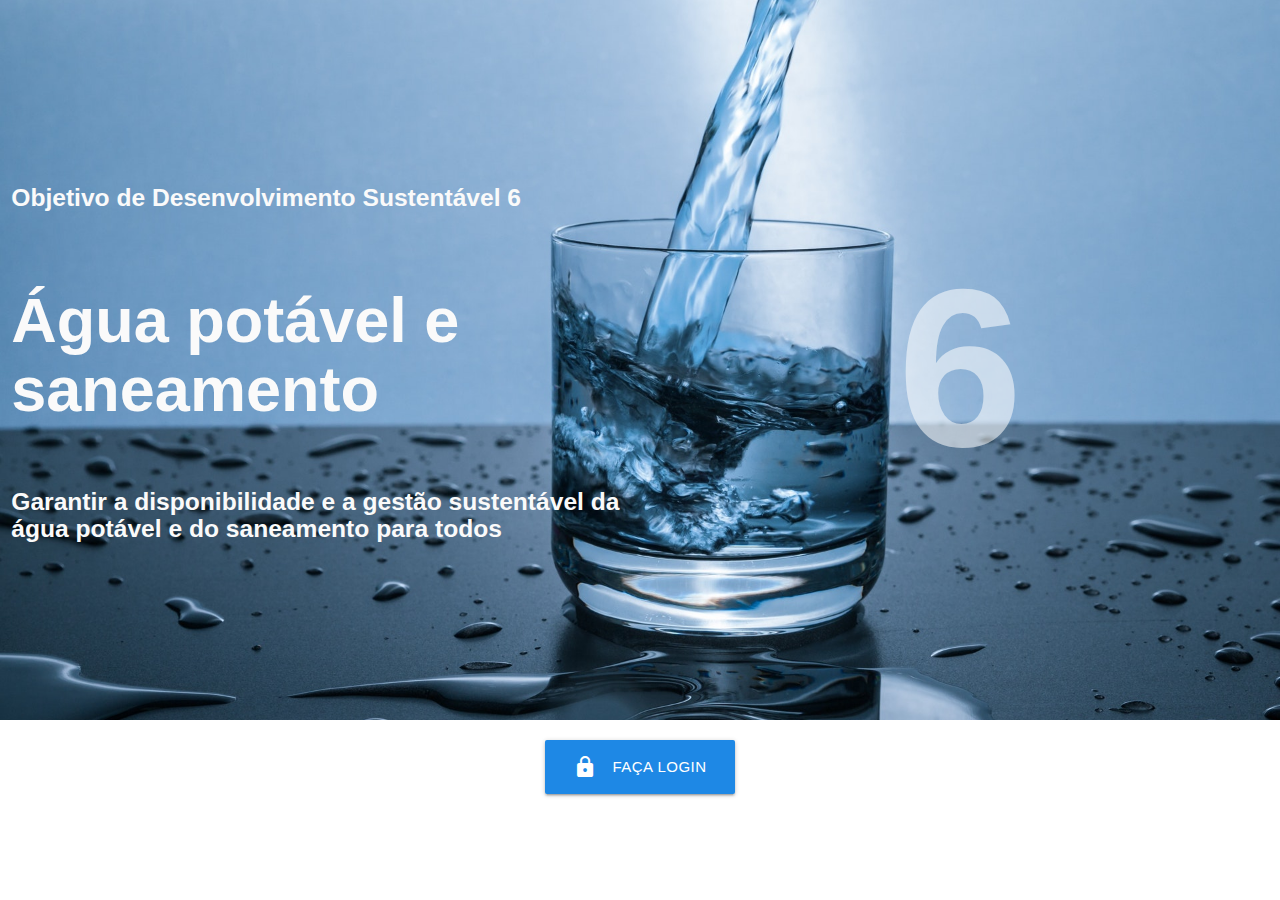
<file: App/index.html>
<!DOCTYPE html>
<html lang="en">
<head>
    <meta charset="UTF-8">
    <meta http-equiv="X-UA-Compatible" content="IE=edge">
    <meta name="viewport" content="width=device-width, initial-scale=1.0">
    <title>Início</title>
    <link rel="stylesheet" href="css/style.css">
    <link rel="stylesheet" href="https://cdnjs.cloudflare.com/ajax/libs/materialize/1.0.0/css/materialize.min.css">
    <link href="https://fonts.googleapis.com/icon?family=Material+Icons" rel="stylesheet">
</head>
<body>
    <div class="container-fluid">
        <main id="main-text" class="row valign-wrapper">
            <section class="col s6">
                <h5 class="grey-text text-lighten-5">Objetivo de Desenvolvimento Sustentável 6</h5>
                <br>
                <h1 class="grey-text text-lighten-5">Água potável e saneamento</h3>
                <br>
                <h5 class="grey-text text-lighten-5">Garantir a disponibilidade e a gestão sustentável da água potável e do saneamento para todos</h5>
            </section>
            <section class="col s6">
                <h1 class="center-align title-number">6</h1>
            </section>
        </main>
            <div class="container valign-wrapper">
                <a href="login.html" class="waves-effect waves-light btn-large blue darken-1">
                    <i class="material-icons left">lock</i>
                    Faça login
                </a>
            </div>
    </div>
</body>
<!-- Compiled and minified JavaScript -->
<script src="https://cdnjs.cloudflare.com/ajax/libs/materialize/1.0.0/js/materialize.min.js"></script>
</html>
</file>
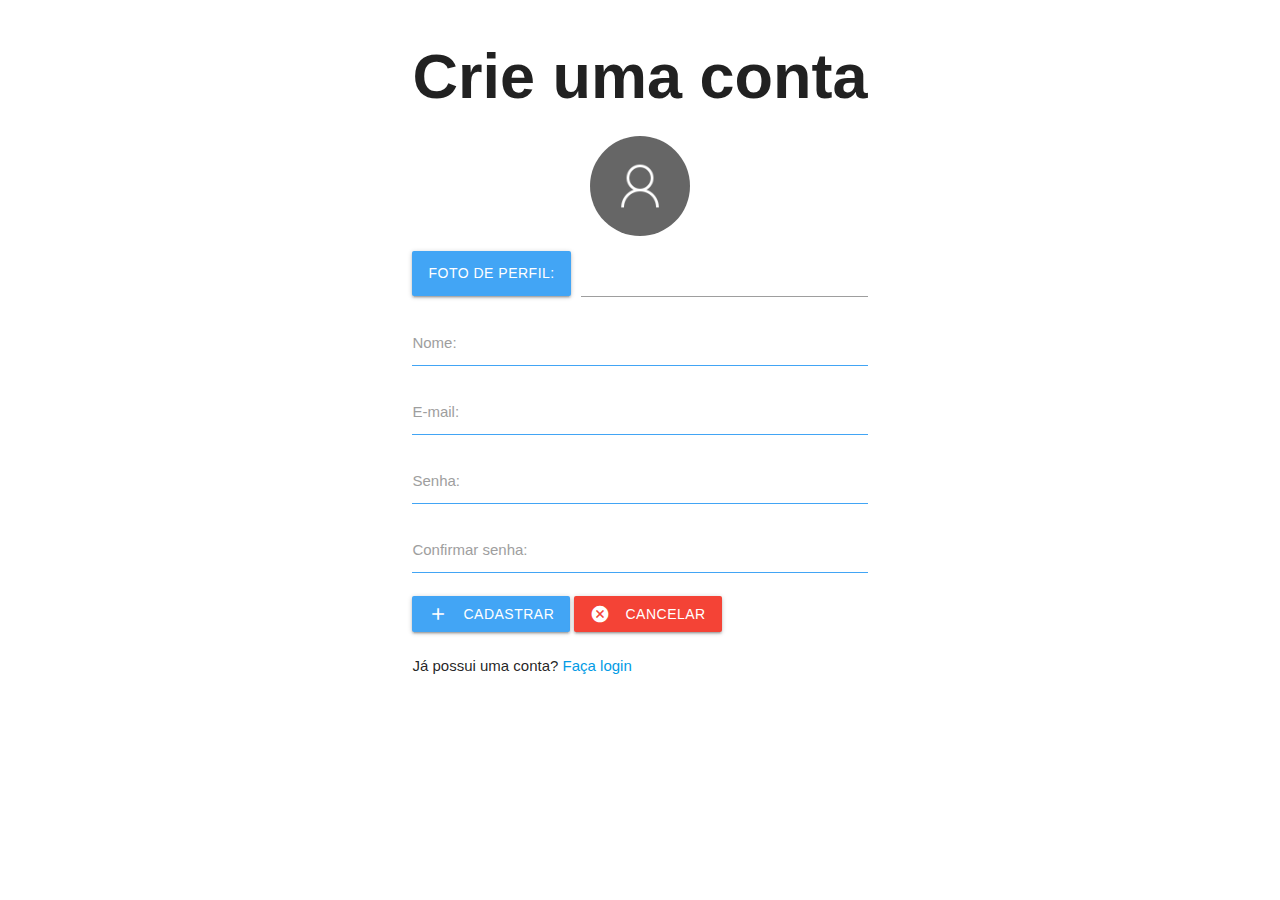
<file: App/cadastro.html>
<!DOCTYPE html>
<html lang="en">
<head>
    <meta charset="UTF-8">
    <meta http-equiv="X-UA-Compatible" content="IE=edge">
    <meta name="viewport" content="width=device-width, initial-scale=1.0">
    <title>Cadastro</title>
    <link rel="stylesheet" href="css/style.css">
    <link rel="stylesheet" href="https://cdnjs.cloudflare.com/ajax/libs/materialize/1.0.0/css/materialize.min.css">
    <link href="https://fonts.googleapis.com/icon?family=Material+Icons" rel="stylesheet">
</head>
<body>
    <main class="container">
        <form id="formsDoador" enctype="multipart/form-data">
            <h1>Crie uma conta</h1>
            <div class="img-field">
                <img src="img/user.png" id="previewImg">
            </div>
            <div class="file-field input-field">
                <div class="btn blue lighten-1">
                  <span>Foto de perfil:</span>
                  <input type="file" name="foto" id="file" required>
                </div>
                <div class="file-path-wrapper">
                  <input class="file-path validate" type="text">
                </div>
              </div>
            <div class="input-field">
                <label for="nome">Nome:</label>
                <input type="text" name="nome" id="nome" class="border-blue" required>
            </div>
            <div class="input-field">
                <label for="email">E-mail:</label>
                <input type="text" name="email" id="email" class="border-blue" required>
            </div>
            <div class="input-field">
                <label for="senha">Senha:</label>
                <input type="password" name="senha" id="senha" class="border-blue" required>
            </div>
            <div class="input-field">
                <label for="confirmSenha">Confirmar senha:</label>
                <input type="password" name="confirmSenha" id="confirmSenha" class="border-blue" required>
            </div>
            <button type="submit" id="btnCadastrar" class="waves-effect waves-light btn  blue lighten-1">
                <i class="material-icons left">add</i>
                Cadastrar
            </button>
            <button type="reset" id="btn-reset" class="waves-effect waves-light btn  red">
                <i class="material-icons left">cancel</i>
                Cancelar
            </button>
            <br><br>
            Já possui uma conta? <a href="login.html">Faça login</a>
        </form>
    </main>
</body>
<script src="https://cdnjs.cloudflare.com/ajax/libs/materialize/1.0.0/js/materialize.min.js"></script>
<script src="doador/js/Ajax.js"></script>
<script src="doador/js/doador.js"></script>
</html>
</file>
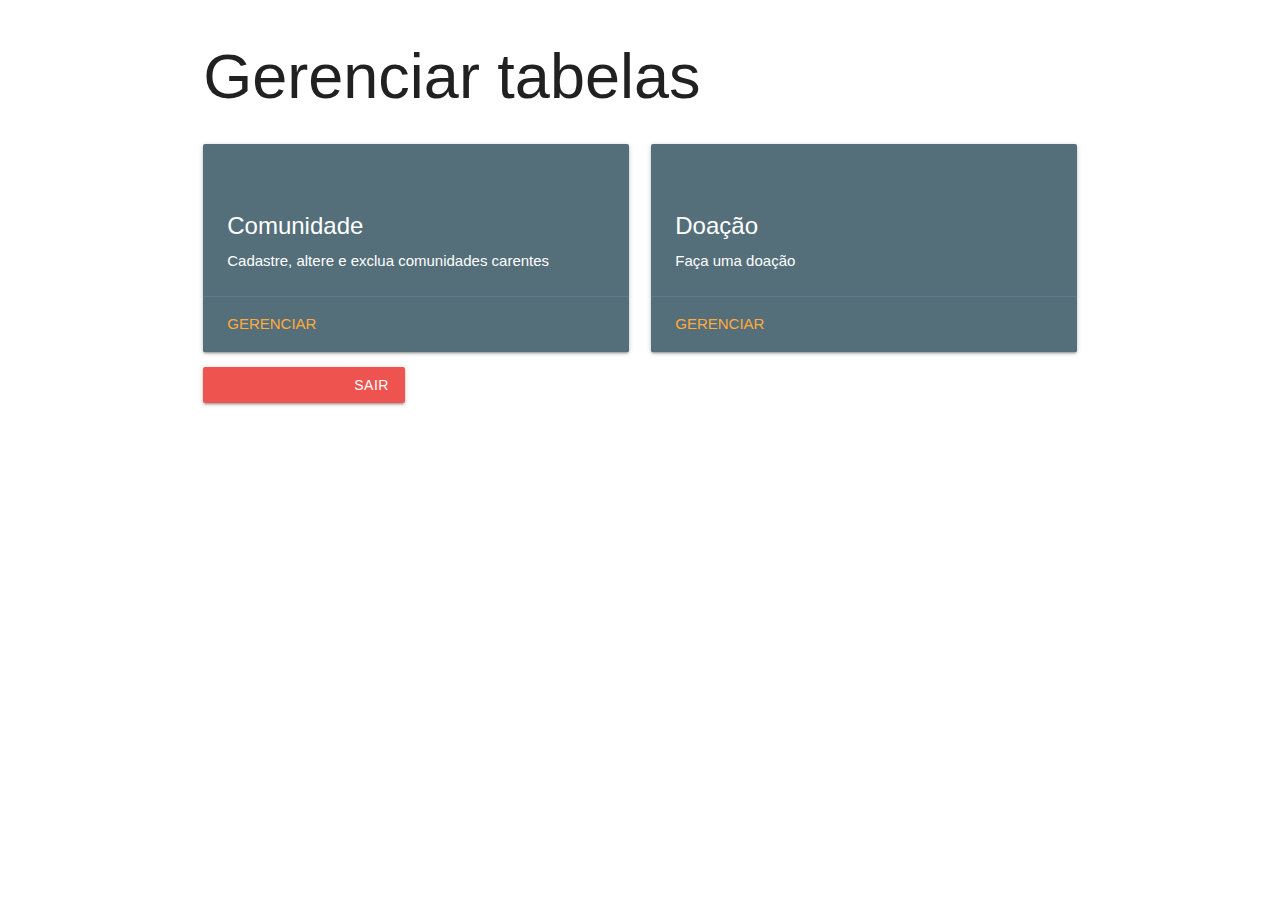
<file: App/home.html>
<!DOCTYPE html>
<html lang="en">
<head>
    <meta charset="UTF-8">
    <meta http-equiv="X-UA-Compatible" content="IE=edge">
    <meta name="viewport" content="width=device-width, initial-scale=1.0">
    <title>Home</title>
    <link rel="stylesheet" href="css/home.css">
    <link rel="stylesheet" href="https://cdnjs.cloudflare.com/ajax/libs/materialize/1.0.0/css/materialize.min.css">
    <link href="https://fonts.googleapis.com/icon?family=Material+Icons" rel="stylesheet">
    <link rel="manifest" href="../manifest.json">
    <link rel="apple-touch-icon" href="../icon/icon-512x512.png">
</head>
<body>    
    <main id="box" class="container">
        <div class="row">
            <h1 class="col s12">Gerenciar tabelas</h1>
            <div class="col s12 m6">
                <div class="card blue-grey darken-1">
                    <div class="card-content white-text">
                        <h1 class="card-title">Comunidade</h1>
                        <p>Cadastre, altere e exclua comunidades carentes</p>
                    </div>
                    <div class="card-action">
                        <a href="comunidade.html">Gerenciar</a>
                    </div>
                </div>
            </div>            
            <div class="col s12 m6">
                <div class="card blue-grey darken-1">
                    <div class="card-content white-text">
                        <h1 class="card-title">Doação</h1>
                        <p>Faça uma doação</p>
                    </div>
                    <div class="card-action">
                        <a href="#">Gerenciar</a>
                    </div>
                </div>
            </div>    
            <div class="col s12">
                <button id="btnLogout" class="waves-effect waves-light btn red lighten-1 text-white">
                    Sair
                    <i class="material-icons left">
                        logout
                    </i>
                </button>
            </div>      
        </div>        
    </main>           
</body>
<!-- Compiled and minified JavaScript -->
<script src="https://cdnjs.cloudflare.com/ajax/libs/materialize/1.0.0/js/materialize.min.js"></script>
<script src="doador/js/Ajax.js"></script>
<script src="doador/js/Home.js"></script>
<script>
    if ('serviceWorker' in navigator) {
        navigator.serviceWorker.register('../sw.js')
            .then(function () {
            console.log('service worker registered');
            })
            .catch(function () {
            console.warn('service worker failed');
            });
  	}
</script>
</html>
</file>
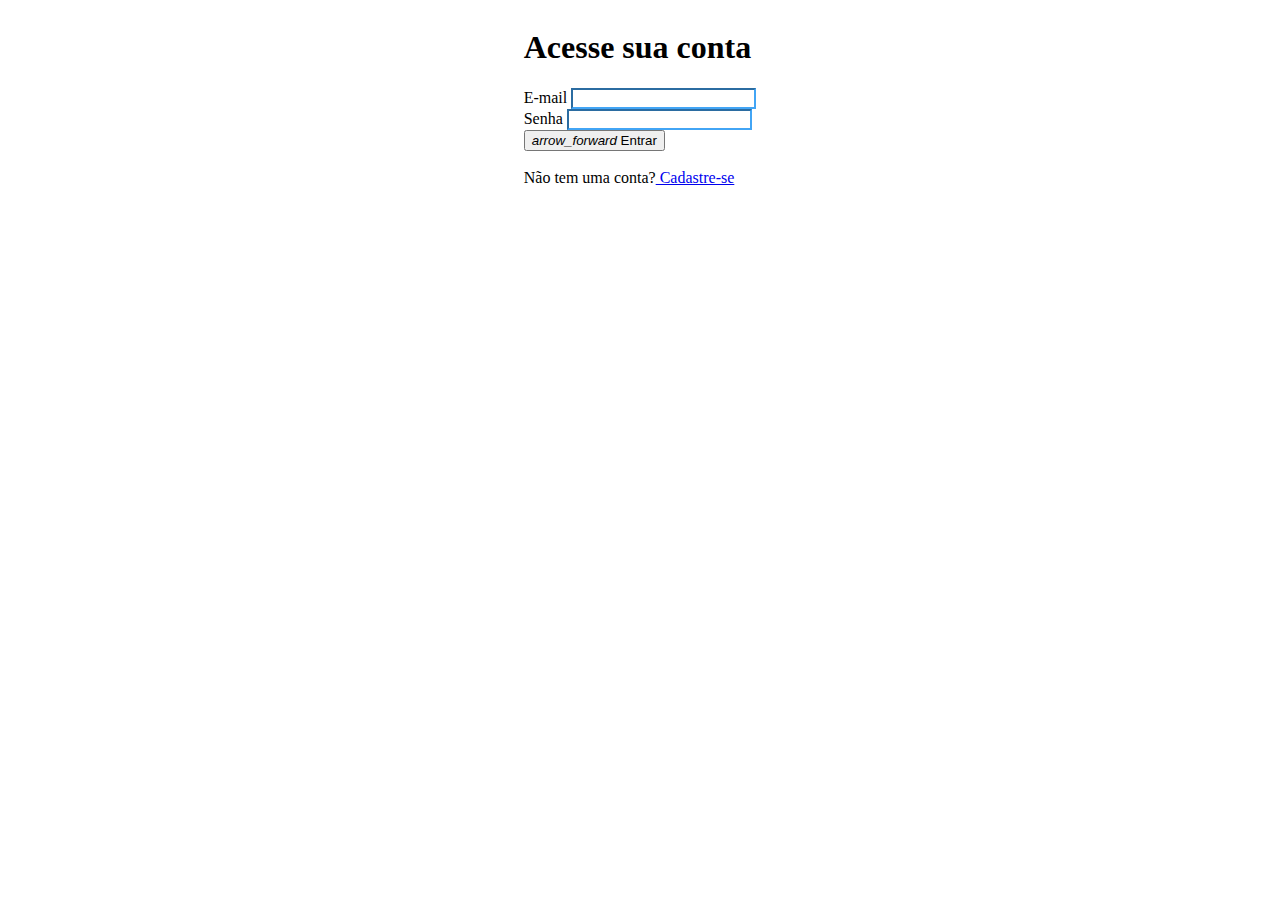
<file: App/login.html>
<!DOCTYPE html>
<html lang="en">
<head>
    <meta charset="UTF-8">
    <meta http-equiv="X-UA-Compatible" content="IE=edge">
    <meta name="viewport" content="width=device-width, initial-scale=1.0">
    <title>Login</title>
    <link rel="stylesheet" href="css/style.css">
    <link rel="stylesheet" href="https://cdnjs.cloudflare.com/ajax/libs/materialize/1.0.0/css/materialize.min.css">
    <link href="https://fonts.googleapis.com/icon?family=Material+Icons" rel="stylesheet">
</head>
<body>
    <main class="container">
        <form action="" id="formsLogin">
            <h1>Acesse sua conta</h1>
            <div class="input-field">
                <label for="email">E-mail</label>
                <input type="email" name="email" id="email" class="border-blue" required>
            </div>
            <div class="input-field">
                <label for="senha">Senha</label>
                <input type="password" name="senha" id="senha" class="border-blue" required>
            </div>
            <button type="submit" id="btnEntrar" class="waves-effect waves-light btn-large  blue lighten-1">
                <i class="material-icons left">arrow_forward</i>
                Entrar
            </button>
            <br><br>
            Não tem uma conta?<a href="cadastro.html"> Cadastre-se</a>
        </form>
    </main>
</body>
<script src="https://cdnjs.cloudflare.com/ajax/libs/materialize/1.0.0/js/materialize.min.js"></script>
<script src="doador/js/Ajax.js"></script>
<script src="doador/js/doador.js"></script>
</html>
</file>
<file: App/css/style.css>
#main-text{
    height: 80vh;
    background-image: url(../img/background.jpg);
    background-repeat: no-repeat;
    background-position: center;
    background-size: cover;
}

.title-number{
    font-size: 15rem;
    color: rgba(255, 255, 255, 0.548);
}

.container{
    display: flex;
    justify-content: center;
}

h1, h5{
    font-weight: bold !important;
}

@media(max-width: 380px){
    h1{
        font-size: 30px !important;
    }

    .title-number{
        font-size: 5rem !important;
    }

    h5{
        font-size: 1rem !important;
    }
}

@media (max-width: 768px){
    h1{
        font-size: 40px !important;
    }

    .title-number{
        font-size: 7rem !important;
    }

    h5{
        font-size: 1.2rem !important;
    }
}

#box-login{
    background-image: url(../svg/sign-in.svg);
    background-repeat: no-repeat;
    background-position: right;
    height: 100vh;
}

.border-blue{
    border-color: #42a5f5 !important;
}

.img-field{
    width: 100%;
    display: flex;
    justify-content: center;
}

#previewImg{
    max-width: 100px;
    border-radius: 50%;
}
</file>
<file: App/css/home.css>
/* a{
    width: 100%;
    height: 100%;
    border-radius: 5%;
    background-size: cover;
    background-position: center;
    background-repeat: no-repeat;
    font-size: 2rem;
    color: #fff !important;
    text-align: center;
    line-height: 50vh;
    text-transform: uppercase;
    font-weight: bold;
    margin-bottom: 20px;
}

a:hover{
    filter: brightness(50%);
    transition: all 0.2s ease-in-out;
} */

#btn-doacao{
    background-image: url(../img/doacao.jpg);
}

/* @media(max-width: 380px){
    a{
        height: 40vh;
        line-height: 40vh;
    }
} */
</file>
